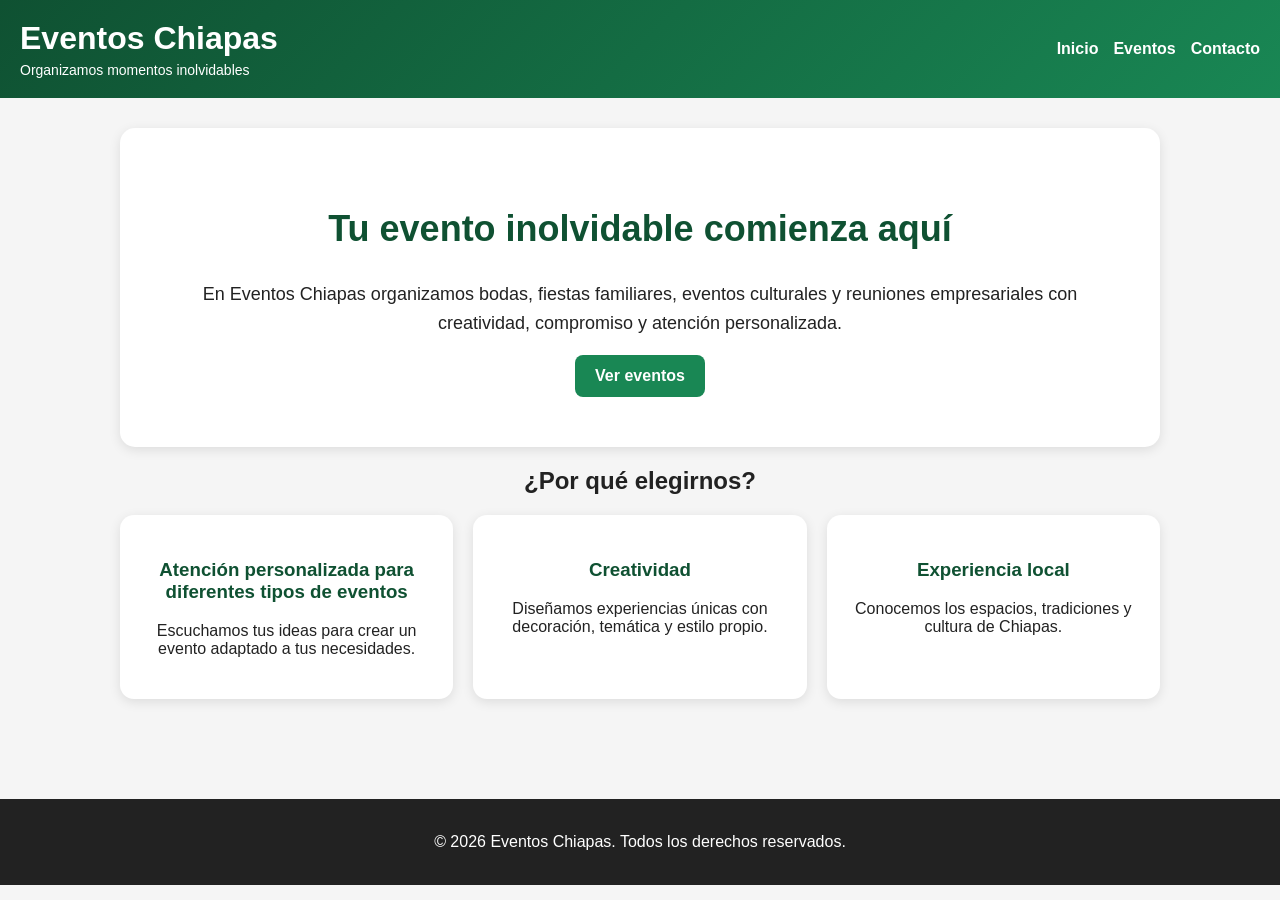
<file: index.html>
<!DOCTYPE html>
<html lang="es">

<head>
    <meta charset="UTF-8">
    <meta name="viewport" content="width=device-width, initial-scale=1.0">
    <title>Eventos Chiapas</title>
    <link rel="stylesheet" href="css/style.css">
</head>

<body>

    <header class="header">
        <div class="logo">
            <h1>Eventos Chiapas</h1>
            <p>Organizamos momentos inolvidables</p>
        </div>

        <button class="menu-btn" id="menuBtn">☰</button>

        <nav class="nav" id="navLinks">
            <a href="index.html">Inicio</a>
            <a href="eventos.html">Eventos</a>

            <a href="contacto.html">Contacto</a>
        </nav>
    </header>

    <main>
        <section class="hero">
            <h2>Tu evento inolvidable comienza aquí</h2>
            <p>
                En Eventos Chiapas organizamos bodas, fiestas familiares, eventos culturales
                y reuniones empresariales con creatividad, compromiso y atención personalizada.
            </p>
            <a href="eventos.html" class="btn">Ver eventos</a>
        </section>

        <section class="info-section">
            <h2>¿Por qué elegirnos?</h2>

            <div class="cards">
                <article class="card">
                    <h3>Atención personalizada para diferentes tipos de eventos</h3>
                    <p>Escuchamos tus ideas para crear un evento adaptado a tus necesidades.</p>
                </article>

                <article class="card">
                    <h3>Creatividad</h3>
                    <p>Diseñamos experiencias únicas con decoración, temática y estilo propio.</p>
                </article>

                <article class="card">
                    <h3>Experiencia local</h3>
                    <p>Conocemos los espacios, tradiciones y cultura de Chiapas.</p>
                </article>
            </div>
        </section>
    </main>

    <footer class="footer">
        <p>&copy; 2026 Eventos Chiapas. Todos los derechos reservados.</p>
    </footer>

    <script src="js/script.js"></script>
</body>

</html>
</file>
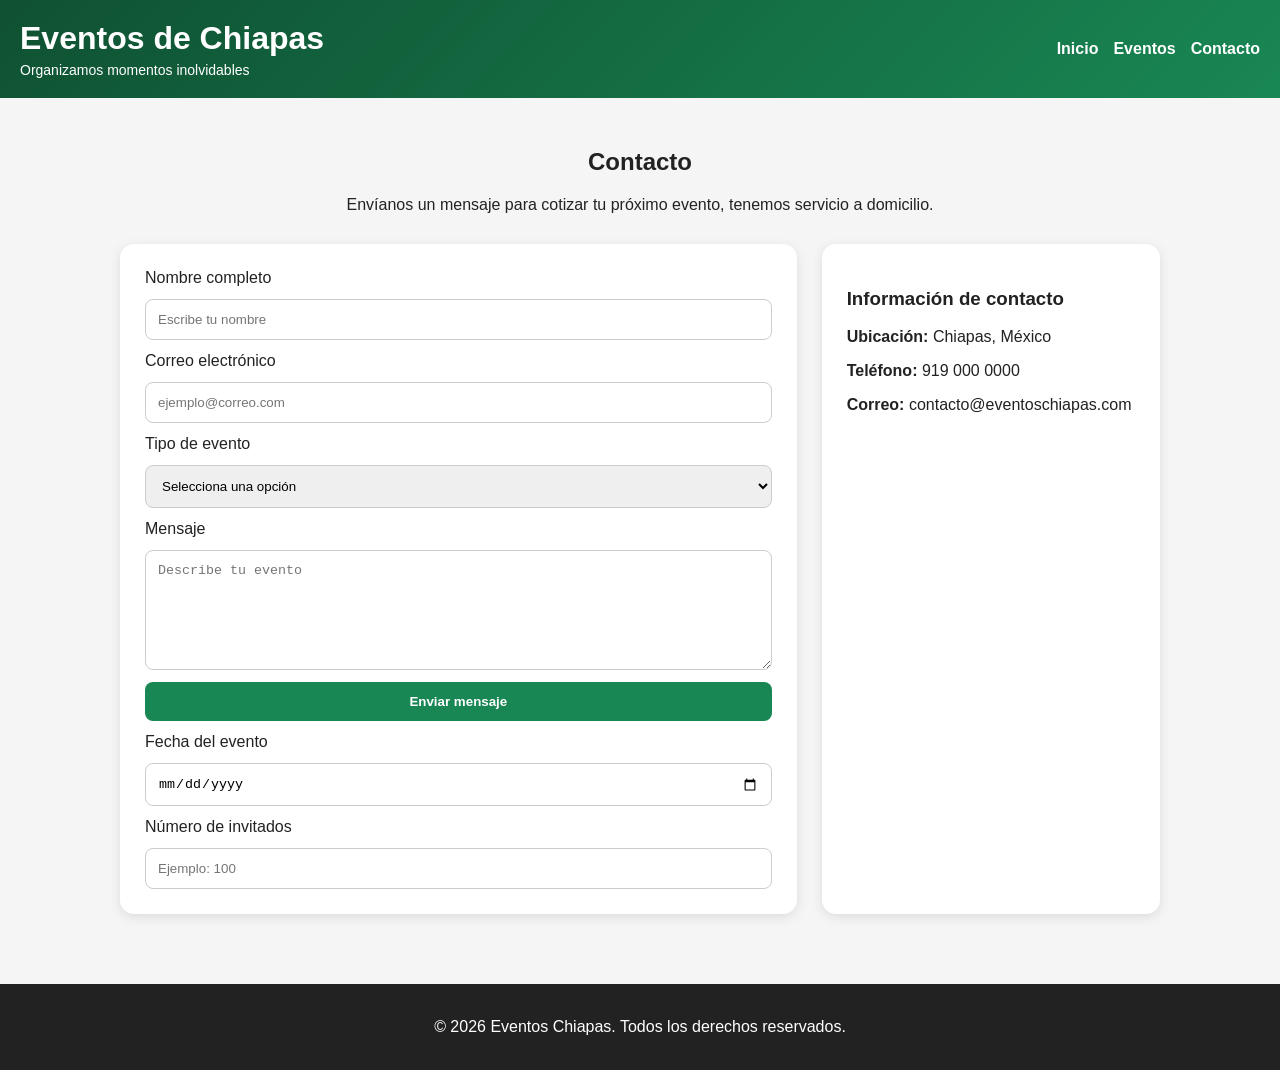
<file: contacto.html>
<!DOCTYPE html>
<html lang="es">
<head>
  <meta charset="UTF-8">
  <meta name="viewport" content="width=device-width, initial-scale=1.0">
  <title>Contacto | Eventos Chiapas</title>
  <link rel="stylesheet" href="css/style.css">
</head>
<body>

<header class="header">
  <div class="logo">
    <h1>Eventos de Chiapas</h1>
    <p>Organizamos momentos inolvidables</p>
  </div>

  <button class="menu-btn" id="menuBtn">☰</button>

  <nav class="nav" id="navLinks">
    <a href="index.html">Inicio</a>
    <a href="eventos.html">Eventos</a>
    <a href="contacto.html">Contacto</a>
  </nav>
</header>

<main>
  <section class="page-title">
    <h2>Contacto</h2>
    <p>Envíanos un mensaje para cotizar tu próximo evento, tenemos servicio a domicilio.</p>
  </section>

  <section class="contact-container">
    <form class="contact-form" id="contactForm">
      <label>Nombre completo</label>
      <input type="text" id="nombre" placeholder="Escribe tu nombre" required>

      <label>Correo electrónico</label>
      <input type="email" id="correo" placeholder="ejemplo@correo.com" required>

      <label>Tipo de evento</label>
      <select id="evento" required>
        <option value="">Selecciona una opción</option>
        <option>Boda</option>
        <option>XV años</option>
        <option>Evento empresarial</option>
        <option>Evento cultura 01l</option>
        <option>Evento  02</option>
        <option>Evento cultural 03</option>
        <option>Otro</option>
      </select>

      <label>Mensaje</label>
      <textarea id="mensaje" placeholder="Describe tu evento" required></textarea>

      <button type="submit" class="btn">Enviar mensaje</button>

      <label>Fecha del evento</label>
<input type="date" id="fechaEvento">

<label>Número de invitados</label>
<input type="number" id="invitados" placeholder="Ejemplo: 100">

    </form>

    <div class="contact-info">
      <h3>Información de contacto</h3>
      <p><strong>Ubicación:</strong> Chiapas, México</p>
      <p><strong>Teléfono:</strong> 919 000 0000</p>
      <p><strong>Correo:</strong> contacto@eventoschiapas.com</p>
    </div>
  </section>
</main>

<footer class="footer">
  <p>&copy; 2026 Eventos Chiapas. Todos los derechos reservados.</p>
</footer>

<script src="js/script.js"></script>
</body>
</html>
</file>
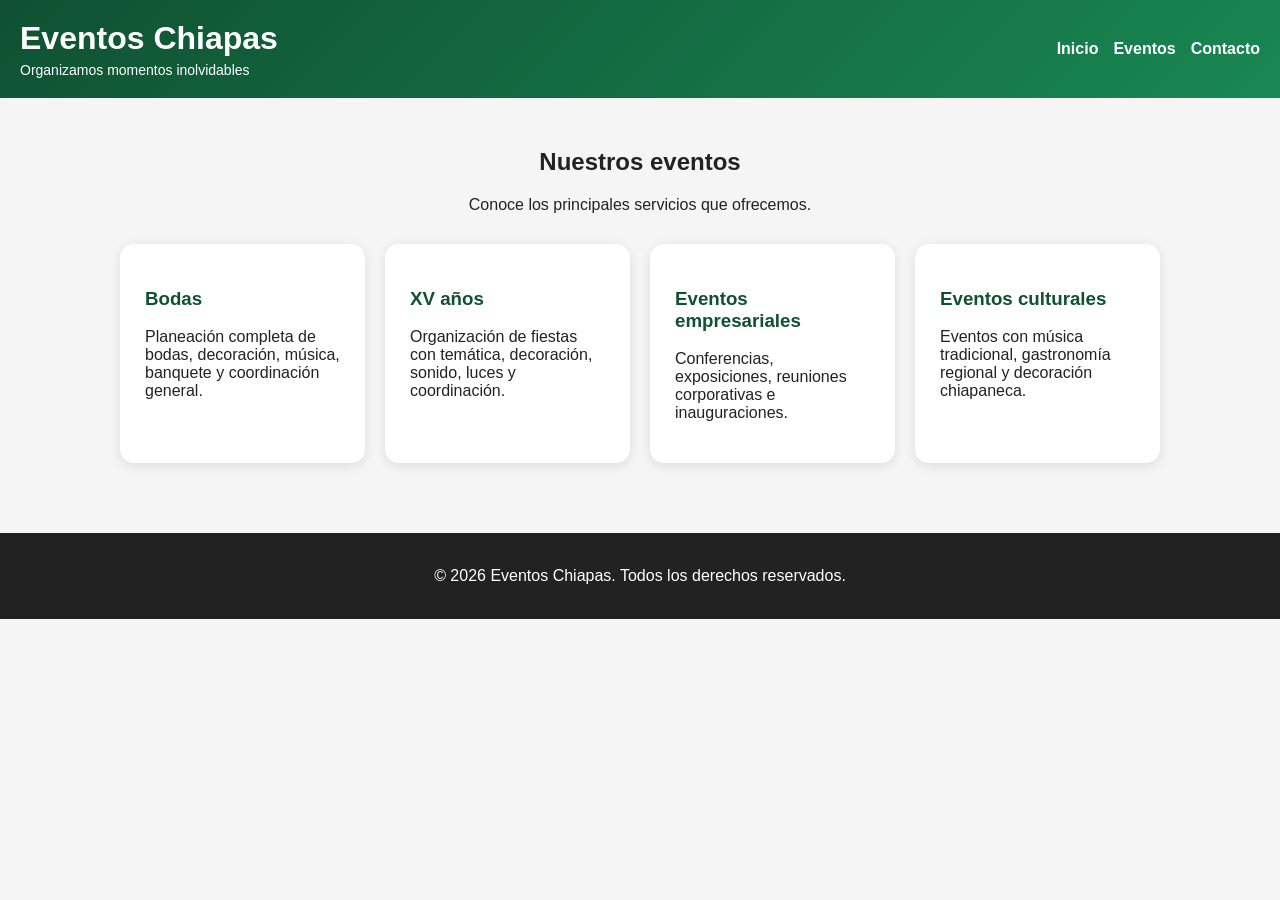
<file: eventos.html>
<!DOCTYPE html>
<html lang="es">

<head>
    <meta charset="UTF-8">
    <meta name="viewport" content="width=device-width, initial-scale=1.0">
    <title>Eventos | Eventos Chiapas</title>
    <link rel="stylesheet" href="css/style.css">
</head>

<body>

    <header class="header">
        <div class="logo">
            <h1>Eventos Chiapas</h1>
            <p>Organizamos momentos inolvidables</p>
        </div>

        <button class="menu-btn" id="menuBtn">☰</button>

        <nav class="nav" id="navLinks">
            <a href="index.html">Inicio</a>
            <a href="eventos.html">Eventos</a>
            <a href="contacto.html">Contacto</a>
        </nav>
    </header>

    <main>
        <section class="page-title">
            <h2>Nuestros eventos</h2>
            <p>Conoce los principales servicios que ofrecemos.</p>
        </section>

        <section class="cards">
            <article class="card">
                <h3>Bodas</h3>
                <p>Planeación completa de bodas, decoración, música, banquete y coordinación general.</p>
            </article>

            <article class="card">
                <h3>XV años</h3>
                <p>Organización de fiestas con temática, decoración, sonido, luces y coordinación.</p>
            </article>

            <article class="card">
                <h3>Eventos empresariales</h3>
                <p>Conferencias, exposiciones, reuniones corporativas e inauguraciones.</p>
            </article>

            <article class="card">
                <h3>Eventos culturales</h3>
                <p>Eventos con música tradicional, gastronomía regional y decoración chiapaneca.</p>
            </article>
        </section>
    </main>

    <footer class="footer">
        <p>&copy; 2026 Eventos Chiapas. Todos los derechos reservados.</p>
    </footer>

    <script src="js/script.js"></script>
</body>

</html>
</file>
<file: css/style.css>
* {
  box-sizing: border-box;
}

body {
  margin: 0;
  font-family: Arial, Helvetica, sans-serif;
  background-color: #f5f5f5;
  color: #222;
}

.header {
  background: linear-gradient(135deg, #0f5132, #198754);
  color: white;
  padding: 20px;
  display: flex;
  justify-content: space-between;
  align-items: center;
}

.logo h1 {
  margin: 0;
}

.logo p {
  margin: 5px 0 0;
  font-size: 14px;
}

.nav {
  display: flex;
  gap: 15px;
}

.nav a {
  color: white;
  text-decoration: none;
  font-weight: bold;
}

.nav a:hover {
  text-decoration: underline;
}

.menu-btn {
  display: none;
  background-color: white;
  color: #0f5132;
  border: none;
  padding: 10px;
  border-radius: 6px;
  font-size: 22px;
  cursor: pointer;
}

main {
  max-width: 1100px;
  margin: auto;
  padding: 30px;
}

.hero {
  background-color: white;
  padding: 50px;
  border-radius: 15px;
  text-align: center;
  box-shadow: 0 3px 12px rgba(0, 0, 0, 0.10);
}

.hero h2 {
  font-size: 36px;
  color: #0f5132;
}

.hero p {
  font-size: 18px;
  line-height: 1.6;
}

.btn {
  display: inline-block;
  background-color: #198754;
  color: white;
  padding: 12px 20px;
  border-radius: 8px;
  text-decoration: none;
  border: none;
  cursor: pointer;
  font-weight: bold;
}

.btn:hover {
  background-color: #146c43;
}

.info-section,
.page-title {
  text-align: center;
  margin-bottom: 30px;
}

.cards {
  display: grid;
  grid-template-columns: repeat(auto-fit, minmax(230px, 1fr));
  gap: 20px;
}

.card {
  background-color: white;
  padding: 25px;
  border-radius: 14px;
  box-shadow: 0 3px 12px rgba(0, 0, 0, 0.10);
}

.card h3 {
  color: #0f5132;
}

.contact-container {
  display: grid;
  grid-template-columns: 2fr 1fr;
  gap: 25px;
}

.contact-form,
.contact-info {
  background-color: white;
  padding: 25px;
  border-radius: 14px;
  box-shadow: 0 3px 12px rgba(0, 0, 0, 0.10);
}

.contact-form {
  display: flex;
  flex-direction: column;
  gap: 12px;
}

.contact-form input,
.contact-form textarea,
.contact-form select {
  padding: 12px;
  border: 1px solid #ccc;
  border-radius: 8px;
}

.contact-form textarea {
  min-height: 120px;
  resize: vertical;
}

.footer {
  background-color: #222;
  color: white;
  text-align: center;
  padding: 18px;
  margin-top: 40px;
}

@media (max-width: 768px) {
  .header {
    flex-direction: column;
    align-items: flex-start;
  }

  .menu-btn {
    display: block;
    margin-top: 10px;
  }

  .nav {
    display: none;
    flex-direction: column;
    width: 100%;
    margin-top: 15px;
  }

  .nav.show {
    display: flex;
  }

  .contact-container {
    grid-template-columns: 1fr;
  }

  .hero {
    padding: 30px;
  }

  .hero h2 {
    font-size: 28px;
  }
}
</file>
